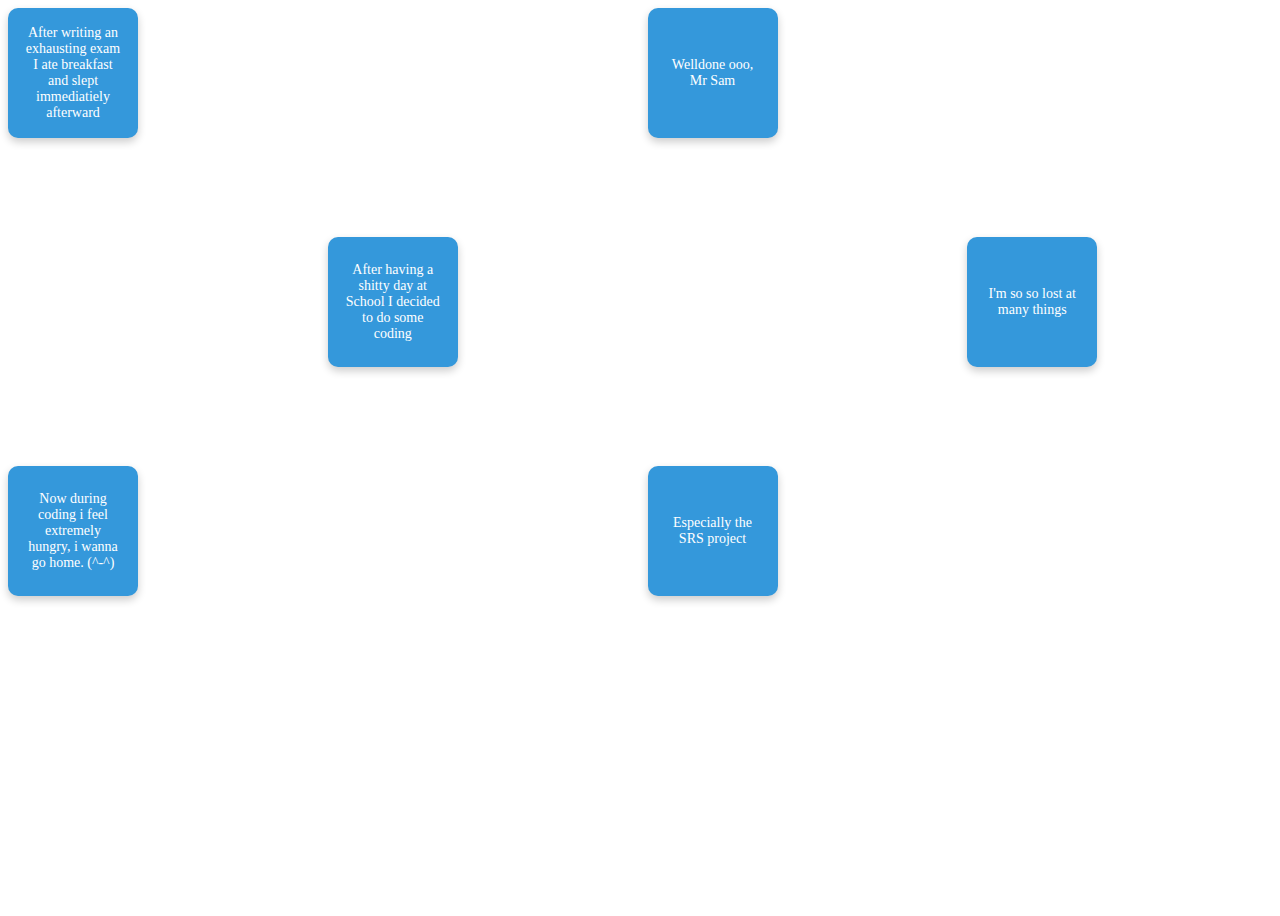
<file: index2.html>
<!DOCTYPE html>
<html lang="en">
<head>
    <meta charset="UTF-8">
    <meta name="viewport" content="width=device-width, initial-scale=1.0">
    <title>Document</title>
    <style>
        .container {
            height: 100vh;
            width: 100%;
            display: grid;
            grid-template-columns: 1fr 1fr 1fr 1fr;
            grid-template-rows: 1fr 1fr 1fr 1fr;
            gap: 15px;
        }

        .color-toy-example {
            width: 100px;
            height: 100px;
            background-color: #3498db;
            border-radius: 10px;
            box-shadow: 0 4px 8px rgba(0, 0, 0, 0.2);
            display: flex;
            justify-content: center;
            align-items: center;
            font-size: 14px;
            color: white;
            text-align: center;
            padding: 15px 15px 15px 15px;
            animation-duration: 4s;
            animation-name: color-change;
            animation-delay: 1.5s;
            animation-iteration-count: infinite;
        }

        .one{
           grid-area: 2/2/3/3;
           animation-delay: 0.5s;
        }

        .two{
            grid-area: 1/1/2/2;
            animation-delay: 1s;
        }

        .three{
            grid-area: 3/1/4/2;
            animation-delay: 1.5s;
        }

        .four{
            grid-area: 1/3/2/4;
            animation-delay: 2s;
        }

        .five{
            grid-area: 2/4/3/5;
            animation-delay: 2.5s;
        }

        .six{
            grid-area: 3/3/4/4;
            animation-delay: -o.5s;
        }

        @keyframes color-change {
            0% { background-color: #3498db; }
            50% { background-color: #e74c3c; }
            100% { background-color: #3498db; }
        }
    </style>
</head>
<body>
    <div class="container">
        <div class="color-toy-example one">
          <p>After having a shitty day at School I decided to do some coding</p>
        </div>
        <div class="color-toy-example two">
            <p>After writing an exhausting exam I ate breakfast and slept immediatiely afterward</p>
        </div>
        <div class="color-toy-example three">
            <p> Now during coding i feel extremely hungry, i wanna go home. (^-^)</p>
        </div>
        <div class="color-toy-example four">
            <p>Welldone ooo, Mr Sam</p>
        </div>
        <div class="color-toy-example five">
            <p>I'm so so lost at many things</p>
        </div>
        <div class="color-toy-example six">
            <p>Especially the SRS project</p>
        </div>
    </div>
</body>
</html>
</file>
